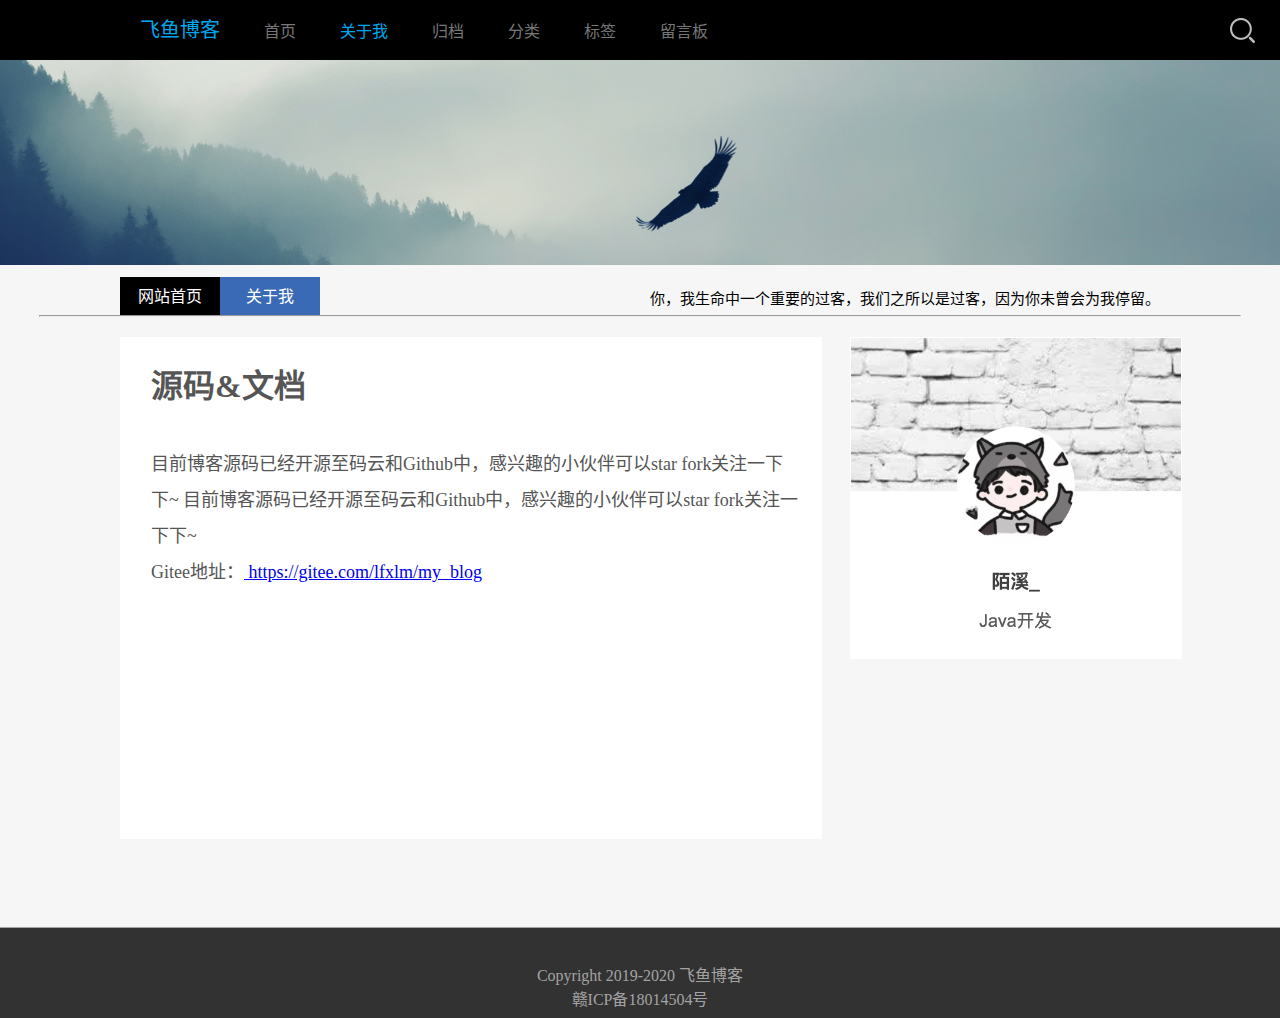
<file: aboutmy.html>
<!DOCTYPE html>
<html lang="zh-cn">
<head>
    <meta charset="UTF-8">
    <meta name="viewport" content="width=device-width, initial-scale=1.0">
    <title>Document</title>
    <link rel="stylesheet" type="text/css" href="css/index.css">
   <script src="js/axios-0.18.0.min.js"></script>
    <script src="js/vue.js"></script>
    <!-- <script src="https://unpkg.com/axios/dist/axios.min.js"></script> -->
    <script src="js/common.js"></script>
   
    
    
    
</head>
<body style="margin: 0;background-color:#F6F6F6;">
    <div id="banner">
        <div id='banner_1'>
            <span class="nav"></span>
            <span class="nav nav2" onclick="index()">飞鱼博客</span>
            <span class="nav" onclick="index()" onmouseover="this.style.color='#01A7EC'" onmouseout="this.style.color='#777'">首页</span>
            <span class="nav nav3" >关于我</span>
            <span class="nav" onmouseover="this.style.color='#01A7EC'" onmouseout="this.style.color='#777'" onclick="toclassify()">归档</span>
            <span class="nav" onmouseover="this.style.color='#01A7EC'" onmouseout="this.style.color='#777'"onclick="tosort()">分类</span>
            <span class="nav" onmouseover="this.style.color='#01A7EC'" onmouseout="this.style.color='#777'" onclick="tochanel()">标签</span>
            <span class="nav" onmouseover="this.style.color='#01A7EC'" onmouseout="this.style.color='#777'" onclick="tomessage()">留言板</span>
            <span class='icon1' id="t1" onclick="test()" ><img class='serach'src="/image/serach.png"></span>
            <span class='icon3' id='t3' hidden=flase><input type="text" placeholder="想搜什么呢?" id=""></span>
            <div @mouseover="showlogout" @mouseout='notshowlogout' class='hight_div'>
                <span class='icon2' onclick="login()"><img class='serach' src="/image/user.png"></span>
            </div>
            </div>
            <div  class='logout1' v-if='isshowlogout'>
                <div  class='ceshi'><div class='text_hight1'onmouseover="this.style.color='#01A7EC'" onmouseout="this.style.color='#777'" onclick="login()">个人中心</div> </div>
                <div class='ceshi'><div class='text_hight2'onmouseover="this.style.color='#01A7EC'" onmouseout="this.style.color='#777'"  @click="logout">退出登陆</div></div>
            </div>
        </div>
    </div>
    <div>
        <img class="t_img" src="/image/7.jpg">
    </div> 
    <div class='t_div'>
        <div id="t_banner" onclick="index()"onmouseover="this.style.color='#01A7EC'" onmouseout="this.style.color='#FFFFFF'">网站首页</div>
        <div id="t_banner2"onmouseover="this.style.color='#01A7EC'" onmouseout="this.style.color='#FFFFFF'">关于我</div>
        <hr class='my_line'>
        <div id="t_banner3">你，我生命中一个重要的过客，我们之所以是过客，因为你未曾会为我停留。</div>
    </div>
    <div class="max_text">
        <h1 class='text_color'>源码&文档</h1> 
        <br>
        <br>
        <br>
        <br>
        <br>
        <div class='text_1'>
            <p class='text_2'> 
                目前博客源码已经开源至码云和Github中，感兴趣的小伙伴可以star fork关注一下下~
                目前博客源码已经开源至码云和Github中，感兴趣的小伙伴可以star fork关注一下下~
                <br>
                Gitee地址：<a href="https://gitee.com/lfxlm/my_blog" target=“_blank”> https://gitee.com/lfxlm/my_blog</a>
                <br>
                
            </p>
        </div>
    </div>
    <div class="info"></div>
    <footer class='footer2'>
        　　<div onmouseover="this.style.color='#01A7EC'" onmouseout="this.style.color='#777'">Copyright 2019-2020 飞鱼博客
        </div>
        <div onmouseover="this.style.color='#01A7EC'" onmouseout="this.style.color='#777'">赣ICP备18014504号</div>
    </footer>

    <script src="js/about.js"></script>  
</body>
</html>
</file>
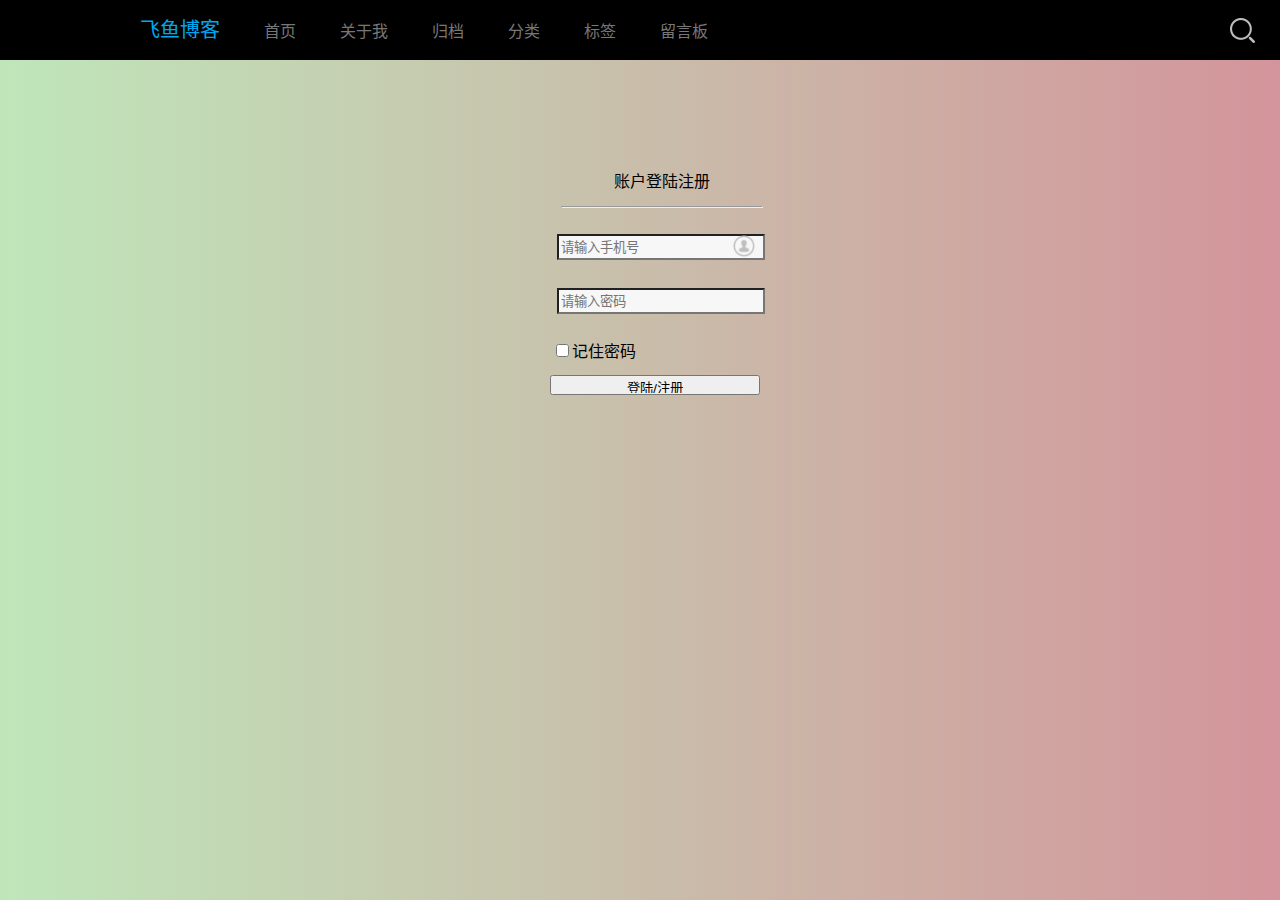
<file: login.html>
<!DOCTYPE html>
<html lang="zh-cn">
<head>
    <meta charset="UTF-8">
    <meta name="viewport" content="width=device-width, initial-scale=1.0">
    <title>Document</title>
    <link rel="stylesheet" type="text/css" href="css/index.css">
    <script src="js/vue.js"></script>
    <script src="js/axios-0.18.0.min.js"></script>
    
</head>
<body style="margin: 0;background-color:#F6F6F6;background: linear-gradient(to left,#d3959b,#bfe6ba);">
    <div id="banner">
        <div id='banner_1'>
            <span class="nav"></span>
            <span class="nav nav2" onclick="index()" >飞鱼博客</span>
            <span class="nav" onclick="index()" onmouseover="this.style.color='#01A7EC'" onmouseout="this.style.color='#777'">首页</span>
            <span class="nav " >关于我</span>
            <span class="nav" onmouseover="this.style.color='#01A7EC'" onmouseout="this.style.color='#777'" onclick="toclassify()">归档</span>
            <span class="nav" onmouseover="this.style.color='#01A7EC'" onmouseout="this.style.color='#777'" onclick="tosort()">分类</span>
            <span class="nav" onmouseover="this.style.color='#01A7EC'" onmouseout="this.style.color='#777'" onclick="tochanel()">标签</span>
            <span class="nav" onmouseover="this.style.color='#01A7EC'" onmouseout="this.style.color='#777'" onclick="tomessage()">留言板</span>
            <span class='icon1' id="t1" onclick="test()" ><img class='serach'src="/image/serach.png"></span>
            <span class='icon3' id='t3' hidden=flase><input type="text" placeholder="想搜什么呢?" id=""></span>
            <span class='icon2' onclick="login()"><img class='serach'src="/image/user.png"></span>
        </div>
    </div>
    <br>
    <br>
    <br>
    <br>
    <br>
    <br>
    
    <form  @submit.prevent="on_submit">
        <div class="t_box" id='app'>
            <div class="t_box1">账户登陆注册</div>
            <hr class='line'>
            <br>
            <div>
                <input class='t_box2' type="number" placeholder="请输入手机号" v-model="mobile">
                <img class='serach_1'src="/image/user.png">
            </div>
            <br>
            <br>
            <br>
            <div class='t_box3'>
                <input class='t_box2' type="password" placeholder="请输入密码" v-model="password">
            </div>
            <div class="t_box4">
                <input type="checkbox"><span>记住密码</span>
            </div>
            <div class="t_box5">
                <input @click="on_submit" class='t_box6' type="button"  value="登陆/注册">
            </div>
        </div>
    </form>
</body> 
<script src="js/index.js"></script>
</html>
</file>
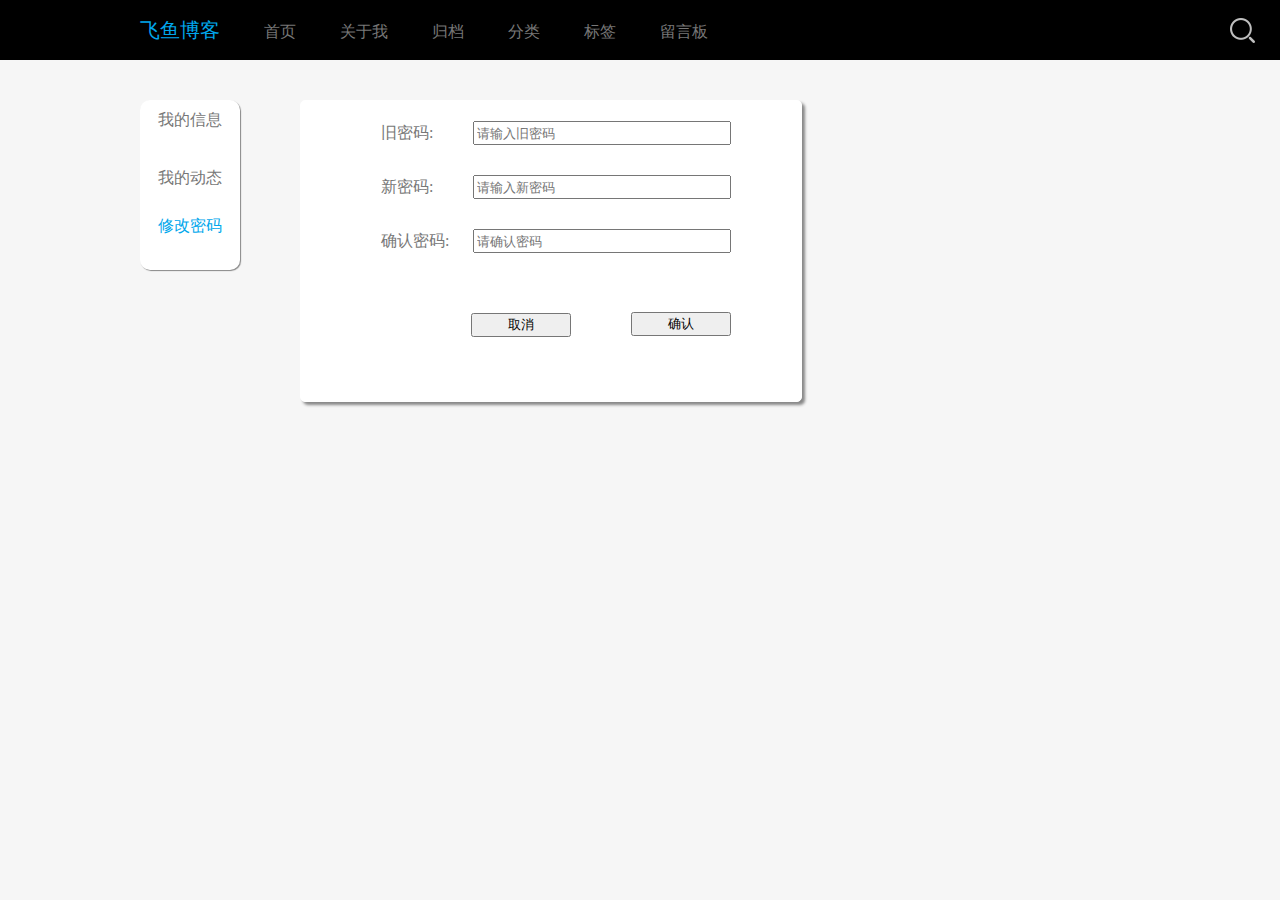
<file: re_password.html>
<!DOCTYPE html>
<html lang="zh_cn">

<head>
    <meta charset="UTF-8">
    <meta name="viewport" content="width=device-width, initial-scale=1.0">
    <title>用户详情</title>
    <link rel="stylesheet" type="text/css" href="css/index.css">
    <link rel="stylesheet" type="text/css" href="css/re_password.css">
    <script src="js/vue.js"></script>
    <script src="js/common.js"></script>
    <script src="js/axios-0.18.0.min.js"></script>
</head>

<body style="margin: 0;background-color:#F6F6F6;">
    <div id="banner">
        <div id='banner_1'>
            <span class="nav"></span>
            <span class="nav nav2" onclick="index()">飞鱼博客</span>
            <span class="nav" onclick="index()" onmouseover="this.style.color='#01A7EC'"
                onmouseout="this.style.color='#777'">首页</span>
            <span class="nav" onclick="toabout()" onmouseover="this.style.color='#01A7EC'"
                onmouseout="this.style.color='#777'">关于我</span>
                <span class="nav" onmouseover="this.style.color='#01A7EC'" onmouseout="this.style.color='#777'" onclick="toclassify()">归档</span>
                <span class="nav" onmouseover="this.style.color='#01A7EC'" onmouseout="this.style.color='#777'" onclick="tosort()">分类</span>
                <span class="nav" onmouseover="this.style.color='#01A7EC'" onmouseout="this.style.color='#777'" onclick="tochanel()">标签</span>
                <span class="nav" onmouseover="this.style.color='#01A7EC'" onmouseout="this.style.color='#777'" onclick="tomessage()">留言板</span>
            <span class='icon1' id="t1" onclick="test()"><img class='serach' src="/image/serach.png"></span>
            <span class='icon3' id='t3' hidden=flase><input type="text" placeholder="想搜什么呢?" id=""></span>
            <div @mouseover="showlogout" @mouseout='notshowlogout' class='hight_div'>
            <span class='icon2' onclick="login()"><img class='serach' src="/image/user.png"></span>
        </div>
        </div>
        <div  class='logout1' v-if='isshowlogout'>
            <div  class='ceshi'><div class='text_hight1'onmouseover="this.style.color='#01A7EC'" onmouseout="this.style.color='#777'"onclick="login()">个人中心</div> </div>
            <div class='ceshi'><div class='text_hight2'onmouseover="this.style.color='#01A7EC'" onmouseout="this.style.color='#777'">退出登陆</div></div>
        </div>
    </div>
    <br>
    <div class="detail_box4" id="new_app">
        <div class='detail_dev_1'>
            <div @click='redict1' class='detail_dev_1' onmouseover="this.style.background='#E4DFE0'"
                onmouseout="this.style.background='#FFFFFF'">我的信息</div>
        </div>
        <br>
        <div class='detail_dev_1'>
            <div @click='redict2' onmouseover="this.style.background='#E4DFE0'"
                onmouseout="this.style.background='#FFFFFF'">我的动态</div>
        </div>
        <br>
        <div class='detail_dev_3'>
            <div @click='redict3' onmouseover="this.style.background='#E4DFE0'"
                onmouseout="this.style.background='#FFFFFF'">修改密码</div>
        </div>
    </div>
    <div class='re_password_box' id='repassword'>
        <div class='old_passowrd'>旧密码:<input  placeholder="请输入旧密码" autocomplete="new-password" type="password" v-model='old_passowrd' @blur="blank_password"></div>
        <div class='old_password_error' v-if='ishowerror'>旧密码错误</div>
        <div class='old_password_error'  v-if='show_old_error==1'>密码不能为空</div>
        <div class='new_password'>新密码:<input  placeholder="请输入新密码" type="password" v-model='new_passowrd'  @blur="blank_new_password"></div>
        <div class='new_password_error' v-if='show_new_error==1'>密码不能为空</div>
        <div class='new_password_error' v-if='show_same_error==1'>不能和旧密码一致</div>

        <div class='sure_password'>确认密码:<input  placeholder="请确认密码" type="password" v-model='re_passowrd'  @blur="blank_re_password"></div>
        <div class='re_password_error' v-if='show_re_error==1'>密码不能为空</div>
        <div class='re_password_error_1' v-if='show_not_same_error==1'>两次输入不一致</div>
        
        <div class='false_button'><input type="button" value="取消" @click='reset_all_password'></div>
        <div class='sure_button'><input type="button" value="确认" @click='sure_repassword'></div>
    </div>
    <script src="js/repassword.js"></script>
</body>

</html>
</file>
<file: css/index.css>
html{
    width:100%;   
    overflow-x:hidden;
}
#banner{
    height: 60px;
    background-color: black;
    color: #777;
    line-height: 60px;
    
}
#banner_1{
    position:absolute;
    left: 80px;
}
#about{
    text-decoration:none;
}
.nav{
    margin: 20px;
    cursor:pointer
    
}
.nav2{
    font-size: 20px;color: #01A7EC;
}
.nav3{
    color: #01A7EC;
}
.serach{
    height: 25px;
    line-height: 10px;
}
.icon1{
    position:absolute;
    top: 8px;
    height: 50px;
    left: 1150px;
}
.icon2{
    position:absolute;
    top: 8px;
    left: 1200px;
    height: 20px;
}
.icon3{
    position:absolute;
    left: 990px; 
}
.t_img{
    width: 100%;
    height: 100%;
    background: url(/image/7.jpg);
    background-size: cover;
}
#t_banner{
    position:absolute;
    left: 120px;
    background: black;
    color: white;
    width: 100px;
    height: 40px;
    line-height: 40px;
    text-align: center;
    cursor:pointer;
    
}
#t_banner2{
    position:absolute;
    left: 220px;
    background-color: #3A6AB5;
    color: white;
    width: 100px;
    height: 40px;
    line-height: 40px;
    text-align: center;
    cursor:pointer;
}
.max_text{
    position:absolute;
    left: 120px;
    border: 1px solid #FFFFFF;
    width: 700px;
    height: 500px;
    background-color: #FFFFFF;
}
.t_div{
    height: 60px;
}
#t_banner3{
    position:absolute;
    left: 650px;
    font-size: 15px;
}
.info{
    position:absolute;
    left: 850px;
    border: 1px solid #FFFFFF;
    width: 330px;
    height: 320px;
    background: url(../image/10.png) ;
    background-size: cover; 
    
}
.text_color{
    position:absolute;
    left: 30px;
    color: #555555;
}
.text_1{
    font-size: 18px;
    position:absolute;
    left: 30px;
    padding-right: 20px;
    color: #555555;
}
.text_2{
    line-height: 2em;
}
.t_info{
    position:absolute;
    left: 30px;
}
.u_login{
    border: 1px solid #FFFFFF;
    width: 70px;
    height: 50px;
    background-color: #FFFFFF;
}
.t_box{
    position:absolute;
    left: 40%;
    width: 100%;
    /* border: 1px solid #FFFFFF;÷ */
    width: 300px;
    height: 300px;
    /* background-color: #C0E3B9; */
    
    
}
.t_box1{
    text-align: center;
    height: 30px;
}
.t_box2{
    position:absolute;
    left: 45px;
    background-color: #F7F7F7;
    height: 20px;
    width: 200px;
}
.line{
    width: 200px;
}
.serach_1{
    position:absolute;
    left: 220px;
    height: 24px;
    line-height: 10px;
}
.t_box3{
    height: 50px;
}
.t_box4{
    position:absolute;
    left: 40px;
    height: 40px;
}
.t_box5{
    position:absolute;
    left: 38px;
    height: 10px;
    line-height: 100px;
}
.t_box6{
    width: 210px;
    height: 20px;
}
.detail_box{
    position:absolute;
    left: 20%;
    top: 100px;
    height: 500px;
    width: 800px;
    background-color:#FFFFFF;
    border-radius:5px;
    box-shadow: 5px 5px 5px #888888;;
}
.detail_box_1{
    position:absolute;
    left: 120px;
    color: #01A7EC;
    font-size: 25px;
}
.detail_line{  
    position:absolute;
    left: 350px;
    width: 800px;
    color: #777;
}
.detail_box2{
    height: 100px;
    line-height: 80px;
}
.detail_button{
    position:absolute;
    top: 28px;
    left: 650px;
    background-color:  #FC9F9A;
    color: #FFFFFF;
    border:1px solid #FC9F9A;
    border-radius:5px;
    /* transform:translateY(120%); */
}
.detail_button_1{
    position:absolute;
    left: 720px;
    background-color:  #01A7EC;
    color: #FFFFFF;
    border:1px solid #01A2E5;
    border-radius:5px;
    transform:translateY(120%);
}
.detail_box3{
    position:absolute;
    left:120px;
    line-height: 30px;
    }
    .detail_span{
    position:absolute;
    left: 100px;
    transform:translateY(-100%);
    width: 100px;
    /* height: 40px; */
    /* display:none; */
    }
    .detail_span_1{
        position: relative;;
        left: 100px;
        top: -30px;
        width: 200px;
        height: 25px;
        /* display:none; */
        }
    .detail_span_2{
        position:absolute;
        left: 95px;
        top: 190px;
        resize:none;
       
        }
    .detail_span_info{
    position: relative;;
    left: 100px;
    top: -30px;
    width: 550px;
    }
    .detail_box4{
    position:absolute;
    left: 140px;
    top: 100px;
    width: 100px;
    height: 170px;
    background-color:#FFFFFF ;
    border-radius:10px;
    box-shadow: 1px 1px 1px #888888;;
    z-index:999;
    }
    .detail_dev_1{
        text-align: center;
        color: #777;
        /* border:1px solid #E4DFE0; */
        border-radius:5px;
        height: 40px;
        line-height: 40px;
    }
    .detail_dev_2{
        color: #01A7EC;
    }
    .img_lb{
    position:absolute;
    left: 120px;
        height: 400px;
        width: 800px;
        /* border:1px solid #01A2E5; */
        
    }
    .img_lb_1{
    position:absolute;
    left: 430px;
    width: 40px;
    transform:translateY(1000%);
    }
    .img_lb_2{
    position:absolute;
    left: 480px;
    width: 40px;
    transform:translateY(1000%);
    }
    .img_lb_3{
    position:absolute;
    left: 530px;
    width: 40px;
    transform:translateY(1000%);
    }
    .img_lb_4{
    position:absolute;
    left: 580px;
    width: 40px;
    transform:translateY(1000%);
    }
    .img_size{
        width: 800px;
        height: 400px;
        border-radius:5px;
        box-shadow:3px 3px 3px #888888;
    }
    .img_lb_right_1{
    position:absolute;
    top: 30px;
    left: 980px;
    height: 190px;
    width: 350px;
    /* box-shadow:3px 3px 3px #888888; */
    /* background-color: rgba(156 ,156 ,156,0.7); */
        /* border:1px solid #01A2E5; */
    }
    .img_lb_right_2{
    position:absolute;
    left: 980px;
        height: 190px;
        width: 350px;
        /* border:1px solid #01A2E5; */
        transform:translateY(85%);
    }
    .img_size_1{
    width: 350px;
    height: 190px;
    border-radius:5px;
    }
     .max_area{
        /* position:absolute; */
        position: relative;
        left: 120px;
        top: 450px;
        height: 200px;
        width: 800px;
        background-color:#FFFFFF  ;
        border-radius:5px;
        box-shadow:3px 3px 3px #888888;
        /* border: 1px solid black; */
        /* transform:translateY(233%); */
     }
     .max_area_11{
        /* position:absolute; */
        position: relative;
        left: 120px;
        top: 450px;
        height: 200px;
        width: 800px;
        background-color:#FFFFFF  ;
        border-radius:5px;
        box-shadow:10px 10px 10px 10px #888888;
        /* border: 1px solid black; */
        /* transform:translateY(233%); */
     }
     .max_area1{
        position:absolute;
        /* left: 120px; */
        height: 200px;
        width: 800px;
        background-color:#FFFFFF  ;
        /* border: 1px solid black; */
        transform:translateY(113%);
     }
     .img_size_2{
         position: relative;
         top: 10px;
         left: 10px;
         height: 140px;
         width: 250px;
     }
     .front_size{
        position: relative;
        font-family: Arial, Helvetica, sans-serif;
        color: #555555;
        left: 20px;
        top: 10px;
        font-size: 20px;
        width: auto;
        font-weight: bolder;
     }
     .img_lb_right_3{
         font-size: 10px;
        position: relative;
        left: 300px;
        top: -80px;
     }
     .img_size_3{
        position: relative;
        top: 3px;
        left: -1px;
        width: 14px;
        height: 14px;
        color: #748595;
     }
     .detail_dev_3{
       text-align: center;
        color: #01A7EC;
     }
     .font_color{
        color: #748595;
     }
  .footer{
    position:relative;
    top: 100px;
  }
  .footer1{ 
    position:relative;
    top: 580px;
    background:#323232;
    border-top:1px solid #A4A3A3; 
    padding:10px 0 30px 0; 
    width:100%;
    height: 60px;
    color: #A4A3A3;
    text-align: center;
    /* line-height: 80px; */
    } 
    .footer10{ 
        position:relative;
        top: 180px;
        background:#323232;
        border-top:1px solid #A4A3A3; 
        padding:10px 0 30px 0; 
        width:100%;
        height: 60px;
        color: #A4A3A3;
        text-align: center;
        /* line-height: 80px; */
        } 
    .footer2{ 
        position:relative;
        top: 590px;
        background:#323232;
        border-top:1px solid #A4A3A3; 
        padding:10px 0 30px 0; 
        width:100%;
        height: 50px;
        color: #A4A3A3;
        text-align: center;
        /* line-height: 80px; */
        } 
    .chanel_box{
        position:relative;
        top: 40px;
        /* left: 980px;  */
        border: 1px solid #FFFFFF;
        height: 350px;
        width: 350px;
        border-radius:5px;
        box-shadow:3px 3px 3px #888888;
        /* background-color: black; */
    }
.channel_box1{
    position:relative;
    font-weight: bolder;
    font-family: Arial, Helvetica, sans-serif;
    font-size: 20px;
    left: 20px;
    top: 20px;
}
.channel_box2{
    position:relative;
    font-weight: bolder;
    font-family: Arial, Helvetica, sans-serif;
    font-size: 20px;
    left: 20px;
    top: 20px;
}
.chanel_box3{
    position:relative;
    top: 40px;
    /* left: 980px;  */
    border: 1px solid #FFFFFF;
    height: 570px;
    width: 350px;
    border-radius:5px;
    box-shadow:3px 3px 3px #888888;
}
.line_box{
    position:relative;
    width: 50px;
    top: 25px;
    left: -123px;
    border-color: #000000;
}
.img_title{
    width: 350px;
    height: 50px;
    background-color: rgba(47 ,47, 47 ,0.6);
    position:relative;
    top: 190px;
    border-radius:5px;
    box-shadow:3px 3px 3px #888888;
}
.img_title_size{
    position:relative;
    top: 15px;
    left: 20px;
    color: #FFFFFF;
}
.art_detail_max_box{
    
    position: absolute;
    overflow:hidden;

    left: 120px;
    top: 160px;
    height: auto;
    /* overflow：hidden */
    width: 900px;
    padding-bottom: 300px;
    background-color:#FFFFFF  ;
    border-radius:5px;
    box-shadow:3px 3px 3px #888888;
}
.art_detail_line_size{
    position: relative;
    left: 95px;
    top: -9px;
    width: 900px;
}
.title_info{
    font-size: 24px;
    position: relative;
    left: 20px;
    top: 20px;
}
.art_detail_icon{
    position: relative;
    top: 50px;
    left: 60px;
}
.content_info{
    position: relative;
    width: 770px;
    height: 100%;
    top: 60px;
    left: 60px;
    
}
.ceshi{
    height: auto;
}
.footer3{ 
    position:relative;
    top: 120px;
    left: -120px;
    background:#323232;
    border-top:1px solid #A4A3A3; 
    padding:10px 0 30px 0; 
    width:120%;
    height: 50px;
    color: #A4A3A3;
    text-align: center;
    /* line-height: 80px; */
    } 
    .footer_detail{ 
        position:relative;
        top: 60px;
        left: -120px;
        background:#323232;
        border-top:1px solid #A4A3A3; 
        padding:10px 0 30px 0; 
        width:120%;
        height: 50px;
        color: #A4A3A3;
        text-align: center;
        z-index: 999;
        /* line-height: 80px; */
        }      
.footer4{ 
    position:relative;
    top: 120px;
    left: -120px;
    background:#323232;
    border-top:1px solid #A4A3A3; 
    padding:10px 0 30px 0; 
    width:120%;
    height: 50px;
    color: #A4A3A3;
    text-align: center;
    /* line-height: 80px; */
    } 
    .follow1{
        cursor:pointer;
        position:relative;
        top: 10px;
        left: 200px;
        background-color: #E2523A;
        height: 35px;
        width: 150px;
        color: #FFFFFF;
        text-align: center;
        border-radius:5px;
        box-shadow:3px 3px 3px #888888;
    }
    .follow2{
        cursor:pointer;
        position:relative;
        top: -25px;
        left: 400px;
        background-color: #E2523A;
        height: 35px;
        width: 150px;
        color: #FFFFFF;
        text-align: center;
        border-radius:5px;
        box-shadow:3px 3px 3px #888888;
    }
    .text_center{
        position:relative;
        top: 2px;
    }
.image_size{
    position:relative;
    left: -10px;
    top: 4px;
    height: 20px;
    width: 20px;
}
.image_size1{
    position:relative;
    left: -10px;
    top: 5px;
    height: 20px;
    width: 20px;
}
.related_article{
    position:relative;
    top: 50px;
}
.related_line_size{
    position:relative;
    width: 790px;
    left: -16px;
}
.related_line_size_1{
    position:relative;
    width: 790px;
    left: -18px;
    top: -120px;

}
.title_size2{
    position:relative;
    top: -20px;
    left: 400px;
}
.img_size_4{
    position:relative;
    top: 6px;
    left: -10px;
    height: 20px;
    width: 20px;
}
.img_size_0{
    position:relative;
    top: -92px;
    left: -10px;
    height: 20px;
    width: 20px;
}
.comment_box{
    position: relative;;
    /* top: 110px; */
    /* left: 120px; */
    z-index:999;
    height: 100%;
    top: 200px;
}
.comment_box_message{
    position:relative;
    top: 10px;
    left: 120px;
    /* height: auto; */
    
    z-index:999;
}
.text_area{
    position:relative;
    left: 10px;
    height: 120px;
    width: 1000px;
    border: 1px solid #767676;
    resize: none;
}
.text_area1{
    position:relative;
    left: 10px;
    height: 120px;
    width: 1000px;
    border: 1px solid #767676;
    resize: none;
}
.text_area1_1{
    position:relative;
    left: 60px;
    height: 120px;
    width: 700px;
    border: 1px solid #767676;
    resize: none;
}
.img_size_5{
    position:relative;
    top: -80px;
    left: -10px;
    height: 40px;
    width: 40px;
}
.send_commont{
    position:relative;
    left: 960px;
    height: 40px;
    width: 100px;
    background-color: #409EFF;
    border-radius:5px;
    color: #FFFFFF;
    text-align: center;
    box-shadow:3px 3px 3px #888888;
    z-index: 999;
}
.send_commont_1{
    position:relative;
    left: 960px;
    height: 40px;
    width: 100px;
    background-color: #409EFF;
    border-radius:5px;
    color: #FFFFFF;
    text-align: center;
    box-shadow:3px 3px 3px #888888;
}
.send_commont_2{
    position:relative;
    top: 20px;
    left: 700px;
    height: 40px;
    width: 100px;
    background-color: #409EFF;
    border-radius:5px;
    color: #FFFFFF;
    text-align: center;
    box-shadow:3px 3px 3px #888888;
}
.send_commont2_1{
    position:relative;
    top: -20px;
    left: 590px;
    height: 40px;
    width: 100px;
    background-color: #909399;
    border-radius:5px;
    color: #FFFFFF;
    text-align: center;
    box-shadow:3px 3px 3px #888888;
}
.send_commont_detail{
    position:relative;
    top: -125px;
    left: 680px;
    height: 40px;
    width: 100px;
    background-color: #409EFF;
    border-radius:5px;
    color: #FFFFFF;
    text-align: center;
    box-shadow:3px 3px 3px #888888;
}
.send_commont_detail2{
    position:relative;
    top: -165px;
    left: 570px;
    height: 40px;
    width: 100px;
    background-color: #909399;
    border-radius:5px;
    color: #FFFFFF;
    text-align: center;
    box-shadow:3px 3px 3px #888888;
}
.send_commont2{
    position:relative;
    top: -39px;
    left: 850px;
    height: 40px;
    width: 100px;
    background-color: #909399;
    border-radius:5px;
    color: #FFFFFF;
    text-align: center;
    box-shadow:3px 3px 3px #888888;
    z-index: 999;
}
.text_hight{
    position:relative;
    top: 9px;
    cursor:pointer
}
.t_size{
    position:relative;
    top: -20px;
    left: 300px;
    color: #555555;
}
.img_size_6{
    position:relative;
    top: 15px;
    height: 40px;
    width: 40px;
    border-radius:10px;
}
.commont_size{
    position:relative;
    top: -20px;
    left: 60px;
    width: 640px;
}
.time_size{
    position:relative;
    top: -38px;
    left: 195px;
    font-size: 3px;
    color: #909399;
}
.username_size{
    position:relative;
    top: -20px;
    left: 55px;
    font-size: 18px;
    /* color: #909399; */
}
.no1{
    position:relative;
    color: #606266;
    top: 0px;
    left: 60px;
    cursor:pointer
}
.no2{
    position:relative;
    color: #606266;
    top: -20px;
    left: 120px;
    cursor:pointer
}
.no3{
    position:relative;
    color: #606266;
    top: -40px;
    left: 180px;
    cursor:pointer
}
.blank{
    /* position:relative; */
    height: 800px; 
}
.text_size_1{
    position:relative;
    left: 24px;
    top: -120px;
}
.text_area2{
    position:relative;
    left: 46px;
    top: -140px;
    height: 120px;
    width: 730px;
    border: 1px solid #767676;
    resize: none;
}
.img_size_7{
    position:relative;
    top: -60px;
    left: 30px;
    height: 40px;
    width: 40px;
}
.img_size_7_1{
    position:relative;
    top: -90px;
    left: 5px;
    height: 40px;
    width: 40px;
}


.reply_comment_size{
    position:relative;
    /* border: 1px solid #767676; */
    left: 50px;
    top: -20px;
}
.chaenl_box2{
    position:relative;
    top: 30px;
    left: 20px;
    /* border: 1px solid #767676; */
    background-color: #026564;
    width: 70px;
    height: 30px;
    color: #F5F8F8;
    border-radius:5px;
    text-align: center;
    cursor:pointer
}
.chaenl_box3{
    position:relative;
    top: 0px;
    left: 100px;
    /* border: 1px solid #767676; */
    background-color:#EB6942;
    width: 60px;
    height: 30px;
    color: #F5F8F8;
    border-radius:5px;
    text-align: center;
    cursor:pointer
}
.chaenl_box4{
    position:relative;
    top: -30px;
    left: 170px;
    /* border: 1px solid #767676; */
    background-color:#3FB8AF;
    width: 50px;
    height: 30px;
    color: #F5F8F8;
    border-radius:5px;
    text-align: center;
    cursor:pointer
}
.chaenl_box5{
    position:relative;
    top: -60px;
    left: 230px;
    /* border: 1px solid #767676; */
    background-color:#FF4365;
    width: 90px;
    height: 30px;
    color: #F5F8F8;
    border-radius:5px;
    text-align: center;
    cursor:pointer
}
.chaenl_box6{
    position:relative;
    top: -50px;
    left: 20px;
    /* border: 1px solid #767676; */
    background-color:#FC9E9A;
    width: 60px;
    height: 30px;
    color: #F5F8F8;
    border-radius:5px;
    text-align: center;
    cursor:pointer
}
.chaenl_box7{
    position:relative;
    top: -80px;
    left: 90px;
    /* border: 1px solid #767676; */
    background-color:#EDC951;
    width: 70px;
    height: 30px;
    color: #F5F8F8;
    border-radius:5px;
    text-align: center;
    cursor:pointer
}
.chaenl_box8{
    position:relative;
    top: -110px;
    left: 170px;
    /* border: 1px solid #767676; */
    background-color:#C8C9AA;
    width: 70px;
    height: 30px;
    color: #F5F8F8;
    border-radius:5px;
    text-align: center;
    cursor:pointer
}
.chaenl_box9{
    position:relative;
    top: -100px;
    left: 20px;
    /* border: 1px solid #767676; */
    background-color:#84AF9C;
    width: 70px;
    height: 30px;
    color: #F5F8F8;
    border-radius:5px;
    text-align: center;
    cursor:pointer
    
}
.tomany{
    position:relative;
    top: 500px;
    left: 450px;
    border: 1px solid ;
    width: 120px;
    border-radius:5px;
    text-align: center;
    background-color: #313131;
    color: #F5F8F8;
    height: 25px;
    
    /* border: 1px solid #767676; */
}
.font_size11{
    position:relative;
    /* top: -20px; */
}
.haveno{
    position:relative;
    top: 500px;
    left: 450px;
    height: 10px;
    width: 100px;
    /* background-color: black; */
}
.img_hight{
    position:relative;
    top: 30px;
    left: 20px;
}
.img_size_10{
    position: relative;
    top: 10px;
    left: 10px;
    height: 60px;
    width: 80px;
    border-radius:5px;
    cursor:pointer;
    box-shadow:3px 3px 3px #888888;
}
.host_title_size{
    position:relative;
    top: -25px;
    left: 130px;
    font-size: 10px;
}
.host_item_time{
    position:relative;
    top: -20px;
    left: 130px;
    font-size: 10px;
    color: #748596;
}
.logout{
    position: absolute;
    border: 1px solid white;
    top: 62px;
    height: 100px;
    width:80px;
    left: 1180px;
    background-color: #FFFFFF;
    z-index:999;
    border-radius:5px;
}
.text_hight1{
    position:relative;
    top: -5px;
    text-align: center;
}
.text_hight2{
    position:relative;
    top: -25px;
    text-align: center;
}
.logout1{
    position: absolute;
    border: 1px solid white;
    top: 62px;
    height: 100px;
    width:80px;
    left: 1250px;
    background-color: #FFFFFF;
    z-index:999;
    border-radius:5px;
}
.my_line{
    position: relative;
    width: 1200px;
    top: 38px;
}
.why{
    position: fixed;
    overflow: auto;
    top: 100px;
    left: 400px;
    height: 400px;
    background-color:rgba(255, 255 ,255 ,0.8);
    box-shadow:3px 3px 3px #888888;
    width: 300px;
    /* border: 1px solid red; */
    z-index: 999;
    border-radius:15px;
    cursor:pointer;
}
.load_size{
    position: relative;
    left: 150px;
    top: 20px;
}
.local_title{
    position: relative;
    color: #4E9ABC;
    /* left: 120px; */
    text-align: center;
    top: 20px;
}
.local_username{
    position: relative;
    color: #CBCD31;
    /* left: 120px; */
    text-align: center;
    top: 30px;
    font-size: 13px;
}
.local_content{
    position: relative;
    width: 250px;
    left: 30px;
    top: 40px;
    font-size: 13px;
}
.close{
    position: absolute;
    color: red;
    font-size: 22px;
    left: 270px;
    cursor:pointer;
    z-index: 999;

}
.img_size_save{
    position: absolute;
    top: 140px;
    left: 490px;
}
.avatar_size{
    position: absolute;
    border: 1px solid wheat;
    height: 150px;
    width: 150px;
    top: -30px;
    left: 490px;
    border-radius:15px;
    cursor:pointer;
    box-shadow:3px 3px 3px #888888;
}
.is_show{
    
}
.is_not_show{
    display: none;
}
.commont_box{
    position: relative;
    top: -80px;
}
</file>
<file: css/re_password.css>
.re_password_box{
    position: absolute;
    border: 1px solid #FFFFFF;
    background-color: #FFFFFF;
    height: 300px;
    width: 500px;
    left: 300px;
    top: 100px;
    border-radius:5px;
    box-shadow:3px 3px 3px #888888;
}
.old_passowrd{
    position: relative;
    color: #777777;
    top: 20px;
    left: 80px;
}
.old_passowrd input{
    position: relative;
    width: 250px;
    left: 40px;
    height: 18px;
}
.new_password{
    position: relative;
    color: #777777;
    top: 50px;
    left: 80px;
}
.new_password input{
    position: relative;
    width: 250px;
    left: 40px;
    height: 18px;
}
.sure_password{
    position: relative;
    color: #777777;
    top: 80px;
    left: 80px;
    /* font-size: 1px;
    width: 100px; */
}
.sure_password input{
    position: relative;
    width: 250px;
    left: 24px;
    height: 18px;
}
.sure_button{
    position: relative;
    top: 115px;
    left: 330px;
}
.false_button{
    position: relative;
    top: 140px;
    left: 170px;
}
.sure_button input{
    width: 100px;
}
.false_button input{
    width: 100px;
}
.old_password_error{
    position: absolute;
    top: 50px;
    left: 360px;
    font-size: 9px;
    color: red;
}
.new_password_error{
    position: absolute;
    top: 102px;
    left: 360px;
    font-size: 9px;
    color: red; 
}
.re_password_error{
    position: absolute;
    top: 162px;
    left: 360px;
    font-size: 9px;
    color: red; 
}
.re_password_error_1{
    position: absolute;
    top: 162px;
    left: 170px;
    font-size: 9px;
    color: red; 
}
</file>
